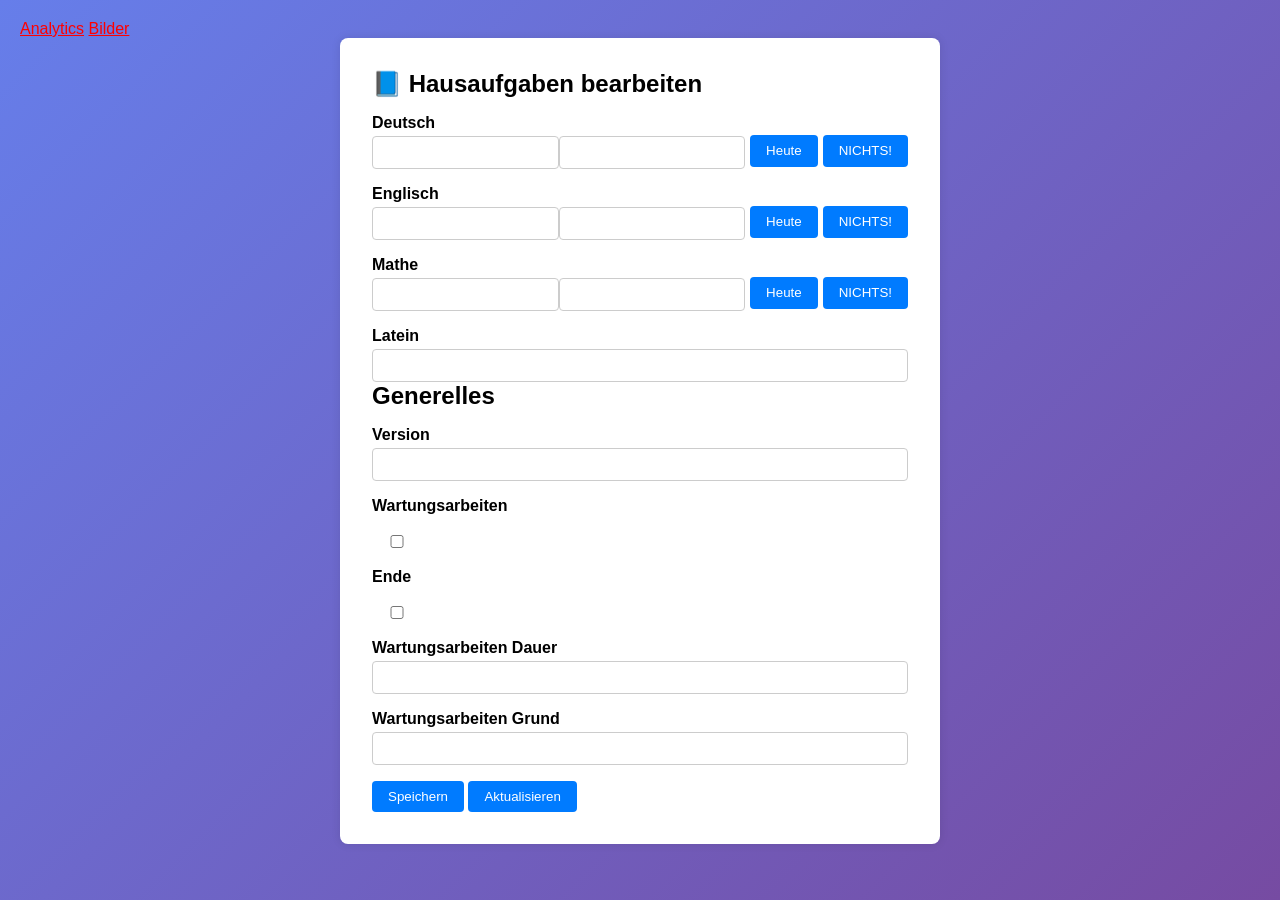
<file: Homework Editor/index.html>
<!DOCTYPE html>
<html lang="de">

<head>
    <meta charset="UTF-8" />
    <meta name="viewport" content="width=device-width, initial-scale=1.0" />
    <title>Hausaufgaben-Editor</title>
    <script type="module">
        import { createClient } from "https://esm.sh/@supabase/supabase-js@2";

        const supabaseUrl = "https://xmyszcahhvgcrwjyqdsq.supabase.co";
        let supabaseKey // NICHT EXISITIEREND
        const supabase = createClient(supabaseUrl, supabaseKey);

        window.loadData = async function () {
            // Hausaufgaben laden
            const { data: hausaufgaben, error: err1 } = await supabase
                .from("Hausaufgaben")
                .select("*")
                .eq("id", "general")
                .single();
            if (hausaufgaben) {
                document.getElementById("de").value = hausaufgaben.Deutsch || "";
                document.getElementById("deti").value = hausaufgaben.DeutschDatum || "";
                document.getElementById("en").value = hausaufgaben.Englisch || "";
                document.getElementById("enti").value = hausaufgaben.EnglischDatum || "";
                document.getElementById("ma").value = hausaufgaben.Mathe || "";
                document.getElementById("mati").value = hausaufgaben.MatheDatum || "";
                document.getElementById("la").value = hausaufgaben.Latein || "";
            }
            // General laden
            const { data: general, error: err2 } = await supabase
                .from("general")
                .select("*")
                .eq("id", "general")
                .single();
            if (general) {
                document.getElementById("ve").value = general.Version || "";
                document.getElementById("wa").checked = general.Wartungsarbeiten || false;
                document.getElementById("wati").value = general.WartungsarbeitenZeit || "";
                document.getElementById("wawh").value = general.Grund || "";
                document.getElementById("fi").checked = general.Ende
            }
        };

        window.saveData = async function () {
            // Hausaufgaben speichern
            const data = {
                id: "general",
                Deutsch: document.getElementById("de").value,
                DeutschDatum: document.getElementById("deti").value,
                Englisch: document.getElementById("en").value,
                EnglischDatum: document.getElementById("enti").value,
                Mathe: document.getElementById("ma").value,
                MatheDatum: document.getElementById("mati").value,
                Latein: document.getElementById("la").value
            };
            await supabase.from("Hausaufgaben").upsert([data], { onConflict: ["id"] });
            // General speichern
            const data2 = {
                id: "general",
                Version: document.getElementById("ve").value,
                Wartungsarbeiten: document.getElementById("wa").checked,
                WartungsarbeitenZeit: document.getElementById("wati").value,
                Grund: document.getElementById("wawh").value,
                Ende: document.getElementById("fi").checked
            };
            await supabase.from("general").upsert([data2], { onConflict: ["id"] });
            loadData();
        };

        window.addEventListener("DOMContentLoaded", loadData);
    </script>
    <style>
        * {
            margin: 0;
            padding: 0;
            box-sizing: border-box;
        }

        body {
            margin: 0;
            font-family: 'Segoe UI', Tahoma, Geneva, Verdana, sans-serif;
            background: linear-gradient(135deg, #667eea 0%, #764ba2 100%);
            min-height: 100vh;
            padding: 20px;
        }

        .container {
            max-width: 600px;
            margin: auto;
            background: white;
            padding: 2rem;
            border-radius: 8px;
            box-shadow: 0 0 10px rgba(0, 0, 0, 0.1);
        }

        label {
            font-weight: bold;
            margin-top: 1rem;
            display: block;
        }

        input {
            width: 100%;
            padding: 0.5rem;
            margin-top: 0.25rem;
            border: 1px solid #ccc;
            border-radius: 4px;
        }

        button {
            margin-top: 1rem;
            padding: 0.5rem 1rem;
            border: none;
            background-color: #007bff;
            color: white;
            border-radius: 4px;
            cursor: pointer;
        }

        pre {
            background: #eee;
            padding: 1rem;
            margin-top: 2rem;
            border-radius: 6px;
            white-space: pre-wrap;
        }

        .underdiv {
            display: flex;
            width: 100%;
            align-items: center;
        }

        .underdiv input[type="text"] {
            width: 45%;
        }

        .underdiv button {
            margin-top: 0;
            height: 32px;
        }
    </style>
</head>

<body>
    <a style="color: red;" href="analytics.html">Analytics</a>
    <a style="color: red;" href="index2.html">Bilder</a>
    <div class="container">
        <h2>📘 Hausaufgaben bearbeiten</h2>
        <label for="de">Deutsch</label>
        <div class="underdiv">
            <input id="de" type="text" />
            <input id="deti" type="text" />
            <button type="button" onclick="setzeHeutigesDatum('deti')" style="margin-left:5px;">Heute</button>
            <button type="button" onclick="nichts('de')" style="margin-left:5px;">NICHTS!</button>
        </div>

        <label for="en">Englisch</label>
        <div class="underdiv">
            <input id="en" type="text" />
            <input id="enti" type="text" />
            <button type="button" onclick="setzeHeutigesDatum('enti')" style="margin-left:5px;">Heute</button>
            <button type="button" onclick="nichts('en')" style="margin-left:5px;">NICHTS!</button>
        </div>

        <label for="ma">Mathe</label>
        <div class="underdiv">
            <input id="ma" type="text" />
            <input id="mati" type="text" />
            <button type="button" onclick="setzeHeutigesDatum('mati')" style="margin-left:5px;">Heute</button>
            <button type="button" onclick="nichts('ma')" style="margin-left:5px;">NICHTS!</button>
        </div>

        <label for="la">Latein</label>
        <input id="la" type="text" />

        <h2>Generelles</h2>
        <label for="ve">Version</label>
        <input id="ve" type="text" />

        <label for="wa">Wartungsarbeiten</label>
        <input id="wa" type="checkbox" style="width: 50px; margin-top: 20px;" />

        <label for="fi">Ende</label>
        <input id="fi" type="checkbox" style="width: 50px; margin-top: 20px;" />

        <label for="wati">Wartungsarbeiten Dauer</label>
        <input id="wati" type="text" />

        <label for="wawh">Wartungsarbeiten Grund</label>
        <input id="wawh" type="text" />

        <br>

        <button onclick="saveData()">Speichern</button>
        <button onclick="loadData()">Aktualisieren</button>
    </div>

    <script>
        function setzeHeutigesDatum (id) {
            const heute = new Date();
            const tag = heute.getDate();
            const monat = heute.getMonth() + 1;
            const jahr = String(heute.getFullYear()).slice(-2);
            const datum = `${tag}.${monat}.${jahr}`;
            document.getElementById(id).value = datum;
        };

        function nichts (id) {
            const id1 = document.getElementById(id);
            id1.value = "NICHTS!";
        }
    </script>
</body>

</html>
</file>
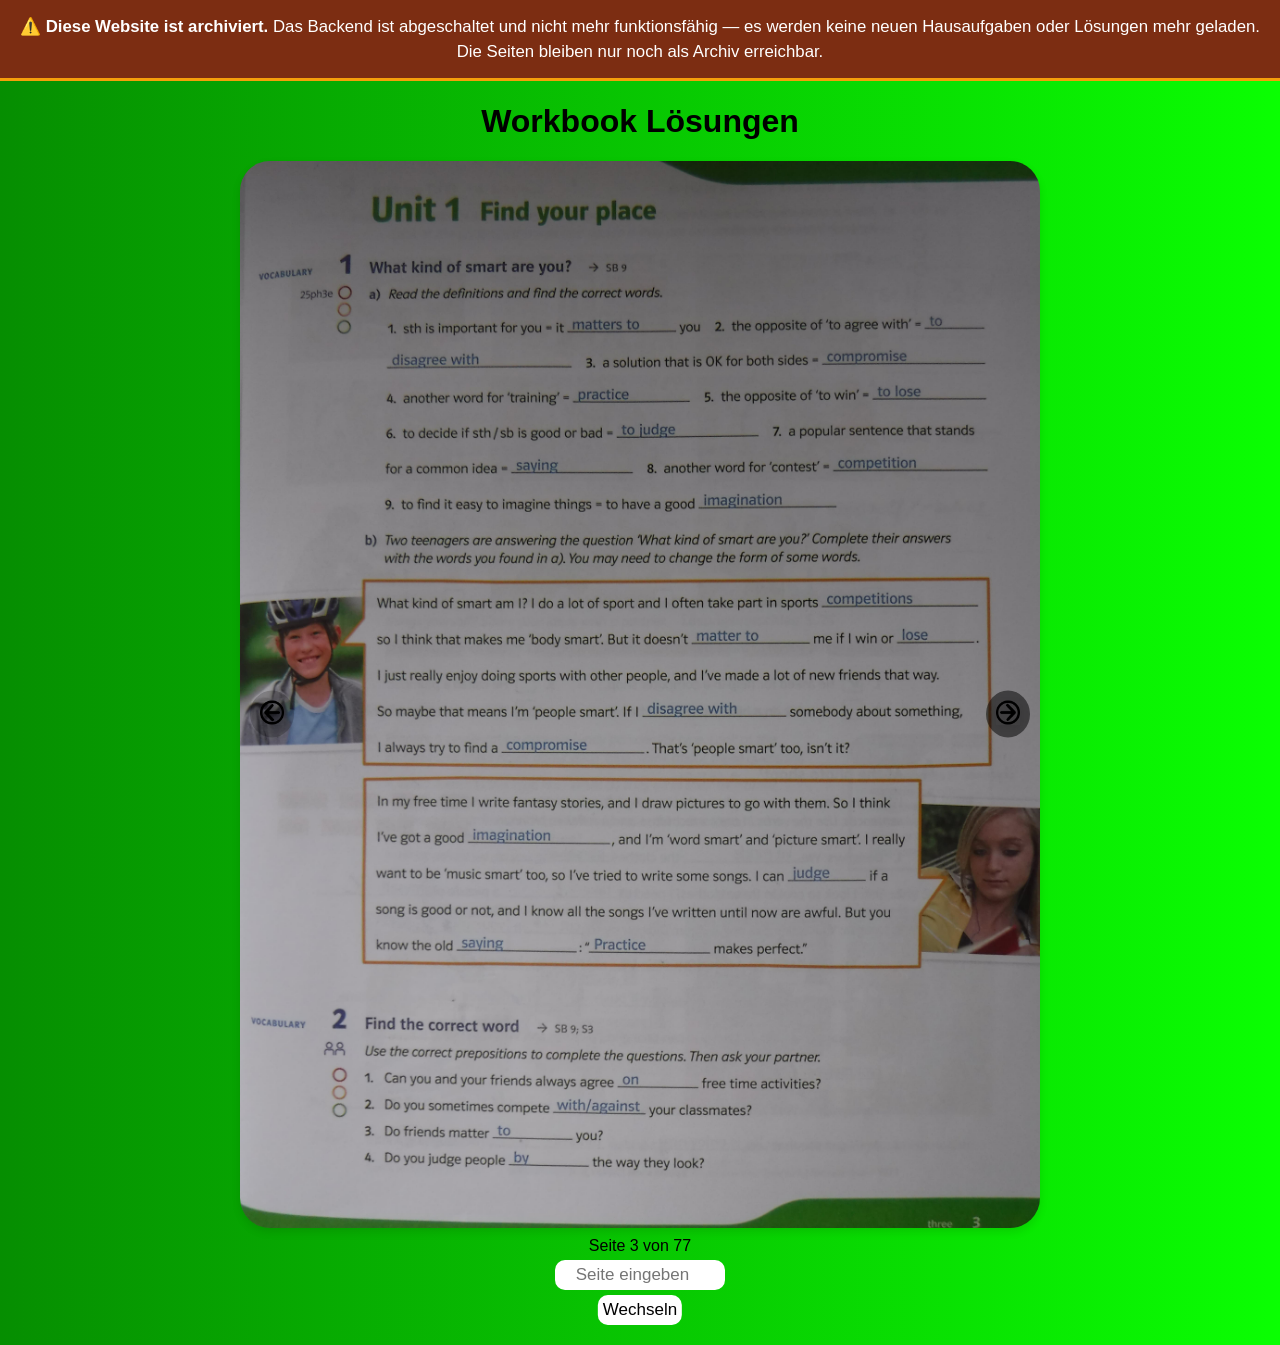
<file: web/English-Others/index.html>
<!DOCTYPE html>
<html lang="de">

<head>
    <meta charset="UTF-8">
    <meta name="viewport" content="width=device-width, initial-scale=1.0">
    <title>Workbook Lösungen</title>
    <link rel="icon" href="icon.png">
    <style>
        body {
            font-family: 'Franklin Gothic Medium', 'Arial Narrow', Arial, sans-serif;
            text-align: center;
            margin: 0;
            padding: 0;
            background: linear-gradient(to right, #068e01, #0aff02);
        }

        .container {
            margin: 20px auto;
            max-width: 800px;
            position: relative;
        }

        img {
            max-width: 100%;
            height: auto;
            aspect-ratio: 3 / 4;
            border: none;
            box-shadow: 0 4px 8px rgba(0, 0, 0, 0.1);
        }

        .buttons {
            position: absolute;
            top: 50%;
            width: 100%;
            display: flex;
            justify-content: space-between;
            transform: translateY(-50%);
        }

        .buttons button {
            padding: 10px;
            border: none;
            border-radius: 50%;
            cursor: pointer;
            background-color: rgba(0, 0, 0, 0.5);
            transition: background-color 0.3s ease;
            display: flex;
            align-items: center;
            justify-content: center;
            transition: transform 0.3s ease;
            transform-origin: center;
            margin-left: 10px;
            margin-right: 10px;
        }

        .buttons button:hover {
            transform: scale(1.4);
        }

        .buttons button:disabled {
            background-color: rgba(0, 0, 0, 0.2);
            cursor: not-allowed;
        }

        button img {
            width: 24px;
            border: none;
            height: 24px;
        }

        #pageNumber {
            margin-top: 20px;
        }

        .normal {
            font-size: 17px;
            font-family: 'Franklin Gothic Medium', 'Arial Narrow', Arial, sans-serif;
            text-align: center;
            border-radius: 10px;
            border: none;
            background-color: #ffffff;
            color: black;
            padding: 5px;
        }

        #workbookImage {
            border-radius: 30px;
        }

        #loadingOverlay {
            position: fixed;
            top: 0;
            left: 0;
            width: 100%;
            height: 100%;
            background-color: rgba(0, 0, 0, 0.5);
            display: flex;
            justify-content: center;
            align-items: center;
            z-index: 1000;
        }

        .spinner {
            border: 8px solid rgba(255, 255, 255, 0.3);
            border-top: 8px solid white;
            border-radius: 50%;
            width: 50px;
            height: 50px;
            animation: spin 1s linear infinite;
        }

        @keyframes spin {
            0% {
                transform: rotate(0deg);
            }

            100% {
                transform: rotate(360deg);
            }
        }
    </style>
</head>

<body>
    <div id="archiv-banner"
        style="background:#7c2d12; color:#fff; padding:14px 20px; text-align:center; font-family:'Franklin Gothic Medium','Arial Narrow',Arial,sans-serif; font-size:1.05em; line-height:1.5; border-bottom:3px solid #f59e0b;">
        <strong>⚠️ Diese Website ist archiviert.</strong> Das Backend ist abgeschaltet und nicht mehr
        funktionsfähig &mdash; es werden keine neuen Hausaufgaben oder Lösungen mehr geladen. Die Seiten bleiben
        nur noch als Archiv erreichbar.
    </div>
    <div id="loadingOverlay" style="display: none;">
        <div class="spinner"></div>
    </div>
    <div class="container" id="container">
        <h1 id="title">Workbook Lösungen</h1>
        <img id="workbookImage" src="pictures/1.jpg" alt="Workbook Seite 1">
        <div class="buttons">
            <button id="prevButton" onclick="changePage(-1)" disabled>
                <span><img src="arrow-left.png" alt="Zurück"></span>
            </button>
            <button id="nextButton" onclick="changePage(1)">
                <span><img src="arrow-right.png" alt="Weiter"></span>
            </button>
        </div>
        <p id="pageNumber" style="margin: 5px;">Seite 3 von 77</p>
        <div class="manual-navigation">
            <input class="normal" style="width: 20%;" type="number" id="pageInput" min="1" max="77"
                placeholder="Seite eingeben">
            <button class="normal"
                style="display: block; left: 50%; position: relative; transform: translate(-50%); width: auto; margin-top: 5px; margin-bottom: 5px; cursor: pointer;"
                onclick="goToPage()">Wechseln</button>
        </div>
    </div>

    <script>
        function tohomework() {
            window.location.href = "../../english/index.html#Archiv";
        }

        const totalPages = 77;
        let currentPage = 1;
        const preloadedImages = [];
        let imageElement, pageNumberElement, prevButton, nextButton;

        function preloadImages() {
            const preloadRange = 4;
            for (let i = -preloadRange; i <= preloadRange; i++) {
                const pageToPreload = currentPage + i;
                if (pageToPreload > 0 && pageToPreload <= totalPages) {
                    const img = new Image();
                    img.src = `pictures/${pageToPreload}.jpg`;
                    preloadedImages[pageToPreload] = img; // Speichere das Bild im Array
                }
            }
        }

        function goToPage() {
            const pageInput = document.getElementById('pageInput');
            const pageNumber = parseInt(pageInput.value, 10);

            if (!isNaN(pageNumber) && pageNumber >= 3 && pageNumber <= totalPages) {
                currentPage = pageNumber - 2;
                preloadImages(); // Lade die Bilder vorab
                updatePage(); // Aktualisiere die Seite sofort
            } else {
                alert(`Bitte eine gültige Seitennummer zwischen 1 und ${totalPages} eingeben.`);
            }
        }

        // Initialisiere DOM-Elemente nur einmal
        function initializeElements() {
            imageElement = document.getElementById('workbookImage');
            pageNumberElement = document.getElementById('pageNumber');
            prevButton = document.getElementById('prevButton');
            nextButton = document.getElementById('nextButton');
        }

        function updatePage() {
            const loadingOverlay = document.getElementById('loadingOverlay');
            loadingOverlay.style.display = 'flex'; // Zeige das Lade-Overlay an

            const preloadedImage = preloadedImages[currentPage];

            if (preloadedImage) {
                const tempImage = new Image();
                tempImage.src = preloadedImage.src;

                tempImage.onload = () => {
                    imageElement.src = tempImage.src;
                    imageElement.alt = `Workbook Seite ${currentPage}`;
                    pageNumberElement.textContent = `Seite ${currentPage + 2} von ${totalPages}`;

                    prevButton.disabled = currentPage === 1;
                    nextButton.disabled = currentPage === totalPages;

                    loadingOverlay.style.display = 'none'; // Verstecke das Lade-Overlay
                };
            } else {
                loadingOverlay.style.display = 'none'; // Verstecke das Lade-Overlay, falls kein Bild vorhanden ist
            }
            preloadImages()
        }

        function changePage(direction) {
            currentPage += direction;
            updatePage();
        }

        window.onload = () => {
            updatePage(); // Zeige die erste Seite
            preloadImages(); // Lade alle Bilder vorab
            initializeElements(); // Initialisiere DOM-Elemente
        };
    </script>
</body>

</html>
</file>
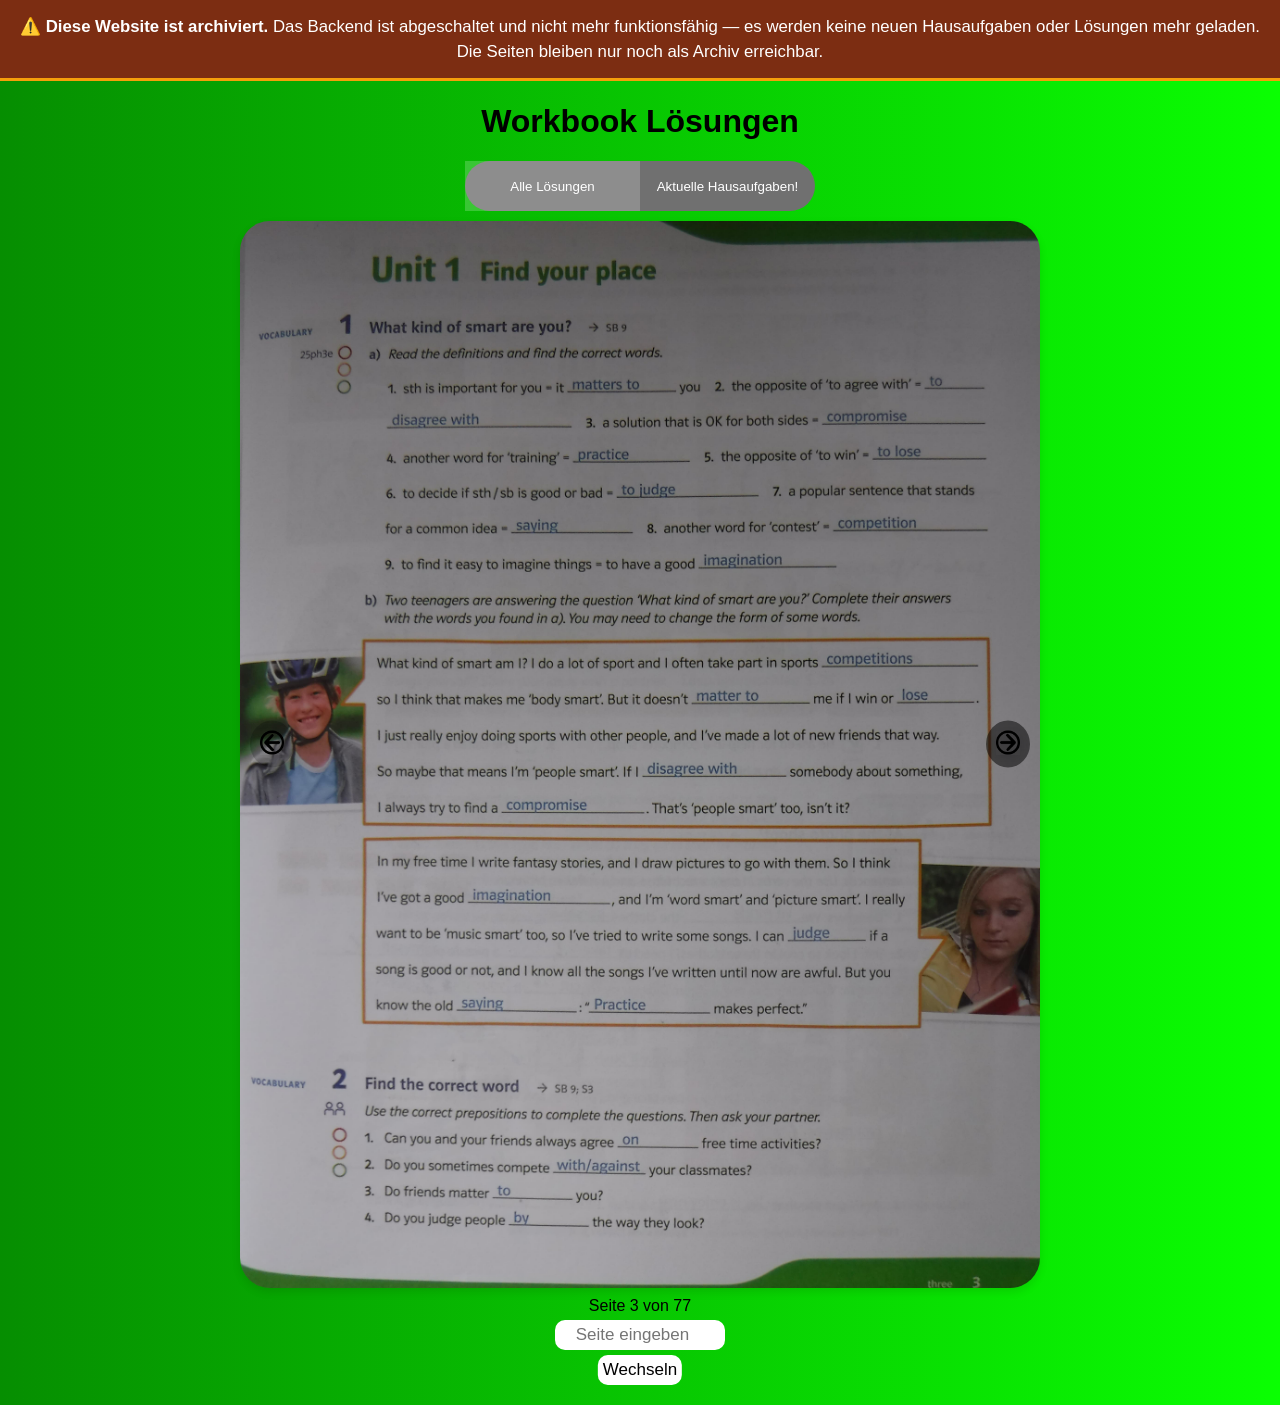
<file: web/English/index.html>
<!DOCTYPE html>
<html lang="de">

<head>
    <meta charset="UTF-8">
    <meta name="viewport" content="width=device-width, initial-scale=1.0">
    <title>Workbook Lösungen</title>
    <link rel="icon" href="icon.png">
    <style>
        body {
            font-family: 'Franklin Gothic Medium', 'Arial Narrow', Arial, sans-serif;
            text-align: center;
            margin: 0;
            padding: 0;
            background: linear-gradient(to right, #068e01, #0aff02);
        }

        .container {
            margin: 20px auto;
            max-width: 800px;
            position: relative;
        }

        img {
            max-width: 100%;
            height: auto;
            aspect-ratio: 3 / 4;
            border: none;
            box-shadow: 0 4px 8px rgba(0, 0, 0, 0.1);
        }

        .buttons {
            position: absolute;
            top: 50%;
            width: 100%;
            display: flex;
            justify-content: space-between;
            transform: translateY(-50%);
        }

        .buttons button {
            padding: 10px;
            border: none;
            border-radius: 50%;
            cursor: pointer;
            background-color: rgba(0, 0, 0, 0.5);
            transition: background-color 0.3s ease;
            display: flex;
            align-items: center;
            justify-content: center;
            transition: transform 0.3s ease;
            transform-origin: center;
            margin-left: 10px;
            margin-right: 10px;
        }

        .buttons button:hover {
            transform: scale(1.4);
        }

        .buttons button:disabled {
            background-color: rgba(0, 0, 0, 0.2);
            cursor: not-allowed;
        }

        button img {
            width: 24px;
            border: none;
            height: 24px;
        }

        #pageNumber {
            margin-top: 20px;
        }

        .normal {
            font-size: 17px;
            font-family: 'Franklin Gothic Medium', 'Arial Narrow', Arial, sans-serif;
            text-align: center;
            border-radius: 10px;
            border: none;
            background-color: #ffffff;
            color: black;
            padding: 5px;
        }

        .switcher {
            position: relative;
            display: flex;
            align-items: center;
            justify-content: space-between;
            margin: 10px 0;
            width: 350px;
            left: 50%;
            transform: translate(-50%);
            background-color: rgb(112, 112, 112);
            border-radius: 50px;
            height: 50px;
        }

        .switcher button {
            position: relative;
            flex: 1;
            color: white;
            text-align: center;
            margin: 0;
            background: none;
            border: none;
            cursor: pointer;
            height: 100%;
            transition: all 0.3s ease;
        }

        .switcher button:hover {
            background-color: rgba(255, 255, 255, 0.2);
        }

        #workbookImage {
            border-radius: 30px;
        }

        #loadingOverlay {
            position: fixed;
            top: 0;
            left: 0;
            width: 100%;
            height: 100%;
            background-color: rgba(0, 0, 0, 0.5);
            display: flex;
            justify-content: center;
            align-items: center;
            z-index: 1000;
        }

        .spinner {
            border: 8px solid rgba(255, 255, 255, 0.3);
            border-top: 8px solid white;
            border-radius: 50%;
            width: 50px;
            height: 50px;
            animation: spin 1s linear infinite;
        }

        @keyframes spin {
            0% {
                transform: rotate(0deg);
            }

            100% {
                transform: rotate(360deg);
            }
        }
    </style>
</head>

<body>
    <div id="archiv-banner"
        style="background:#7c2d12; color:#fff; padding:14px 20px; text-align:center; font-family:'Franklin Gothic Medium','Arial Narrow',Arial,sans-serif; font-size:1.05em; line-height:1.5; border-bottom:3px solid #f59e0b;">
        <strong>⚠️ Diese Website ist archiviert.</strong> Das Backend ist abgeschaltet und nicht mehr
        funktionsfähig &mdash; es werden keine neuen Hausaufgaben oder Lösungen mehr geladen. Die Seiten bleiben
        nur noch als Archiv erreichbar.
    </div>
    <div id="loadingOverlay" style="display: none;">
        <div class="spinner"></div>
    </div>
    <div class="container" id="container">
        <h1>Workbook Lösungen</h1>
        <div class="switcher">
            <button style="height: 100%; background-color: rgba(255, 255, 255, 0.2);">Alle Lösungen</button>
            <button onclick="tohomework()">Aktuelle Hausaufgaben!</button>
        </div>
        <img id="workbookImage" src="pictures/1.jpg" alt="Workbook Seite 1">
        <div class="buttons">
            <button id="prevButton" onclick="changePage(-1)" disabled>
                <span><img src="arrow-left.png" alt="Zurück"></span>
            </button>
            <button id="nextButton" onclick="changePage(1)">
                <span><img src="arrow-right.png" alt="Weiter"></span>
            </button>
        </div>
        <p id="pageNumber" style="margin: 5px;">Seite 3 von 77</p>
        <div class="manual-navigation">
            <input class="normal" style="width: 20%;" type="number" id="pageInput" min="1" max="77"
                placeholder="Seite eingeben">
            <button class="normal"
                style="display: block; left: 50%; position: relative; transform: translate(-50%); width: auto; margin-top: 5px; margin-bottom: 5px; cursor: pointer;"
                onclick="goToPage()">Wechseln</button>
        </div>
    </div>

    <script>
        function tohomework() {
            window.location.href = "../../english/index.html#Archiv";
        }

        const totalPages = 77;
        let currentPage = 1;
        const preloadedImages = [];
        let imageElement, pageNumberElement, prevButton, nextButton;

        function preloadImages() {
            const preloadRange = 4;
            for (let i = -preloadRange; i <= preloadRange; i++) {
                const pageToPreload = currentPage + i;
                if (pageToPreload > 0 && pageToPreload <= totalPages) {
                    const img = new Image();
                    img.src = `pictures/${pageToPreload}.jpg`;
                    preloadedImages[pageToPreload] = img; // Speichere das Bild im Array
                }
            }
        }

        function goToPage() {
            const pageInput = document.getElementById('pageInput');
            const pageNumber = parseInt(pageInput.value, 10);

            if (!isNaN(pageNumber) && pageNumber >= 3 && pageNumber <= totalPages) {
                currentPage = pageNumber - 2;
                preloadImages(); // Lade die Bilder vorab
                updatePage(); // Aktualisiere die Seite sofort
            } else {
                alert(`Bitte eine gültige Seitennummer zwischen 1 und ${totalPages} eingeben.`);
            }
        }

        // Initialisiere DOM-Elemente nur einmal
        function initializeElements() {
            imageElement = document.getElementById('workbookImage');
            pageNumberElement = document.getElementById('pageNumber');
            prevButton = document.getElementById('prevButton');
            nextButton = document.getElementById('nextButton');
        }

        function updatePage() {
            const loadingOverlay = document.getElementById('loadingOverlay');
            loadingOverlay.style.display = 'flex'; // Zeige das Lade-Overlay an

            const preloadedImage = preloadedImages[currentPage];

            if (preloadedImage) {
                const tempImage = new Image();
                tempImage.src = preloadedImage.src;

                tempImage.onload = () => {
                    imageElement.src = tempImage.src;
                    imageElement.alt = `Workbook Seite ${currentPage}`;
                    pageNumberElement.textContent = `Seite ${currentPage + 2} von ${totalPages}`;

                    prevButton.disabled = currentPage === 1;
                    nextButton.disabled = currentPage === totalPages;

                    loadingOverlay.style.display = 'none'; // Verstecke das Lade-Overlay
                };
            } else {
                loadingOverlay.style.display = 'none'; // Verstecke das Lade-Overlay, falls kein Bild vorhanden ist
            }
            preloadImages()
        }

        function changePage(direction) {
            currentPage += direction;
            updatePage();
        }

        window.onload = () => {
            updatePage(); // Zeige die erste Seite
            preloadImages(); // Lade alle Bilder vorab
            initializeElements(); // Initialisiere DOM-Elemente
        };
    </script>
</body>

</html>
</file>
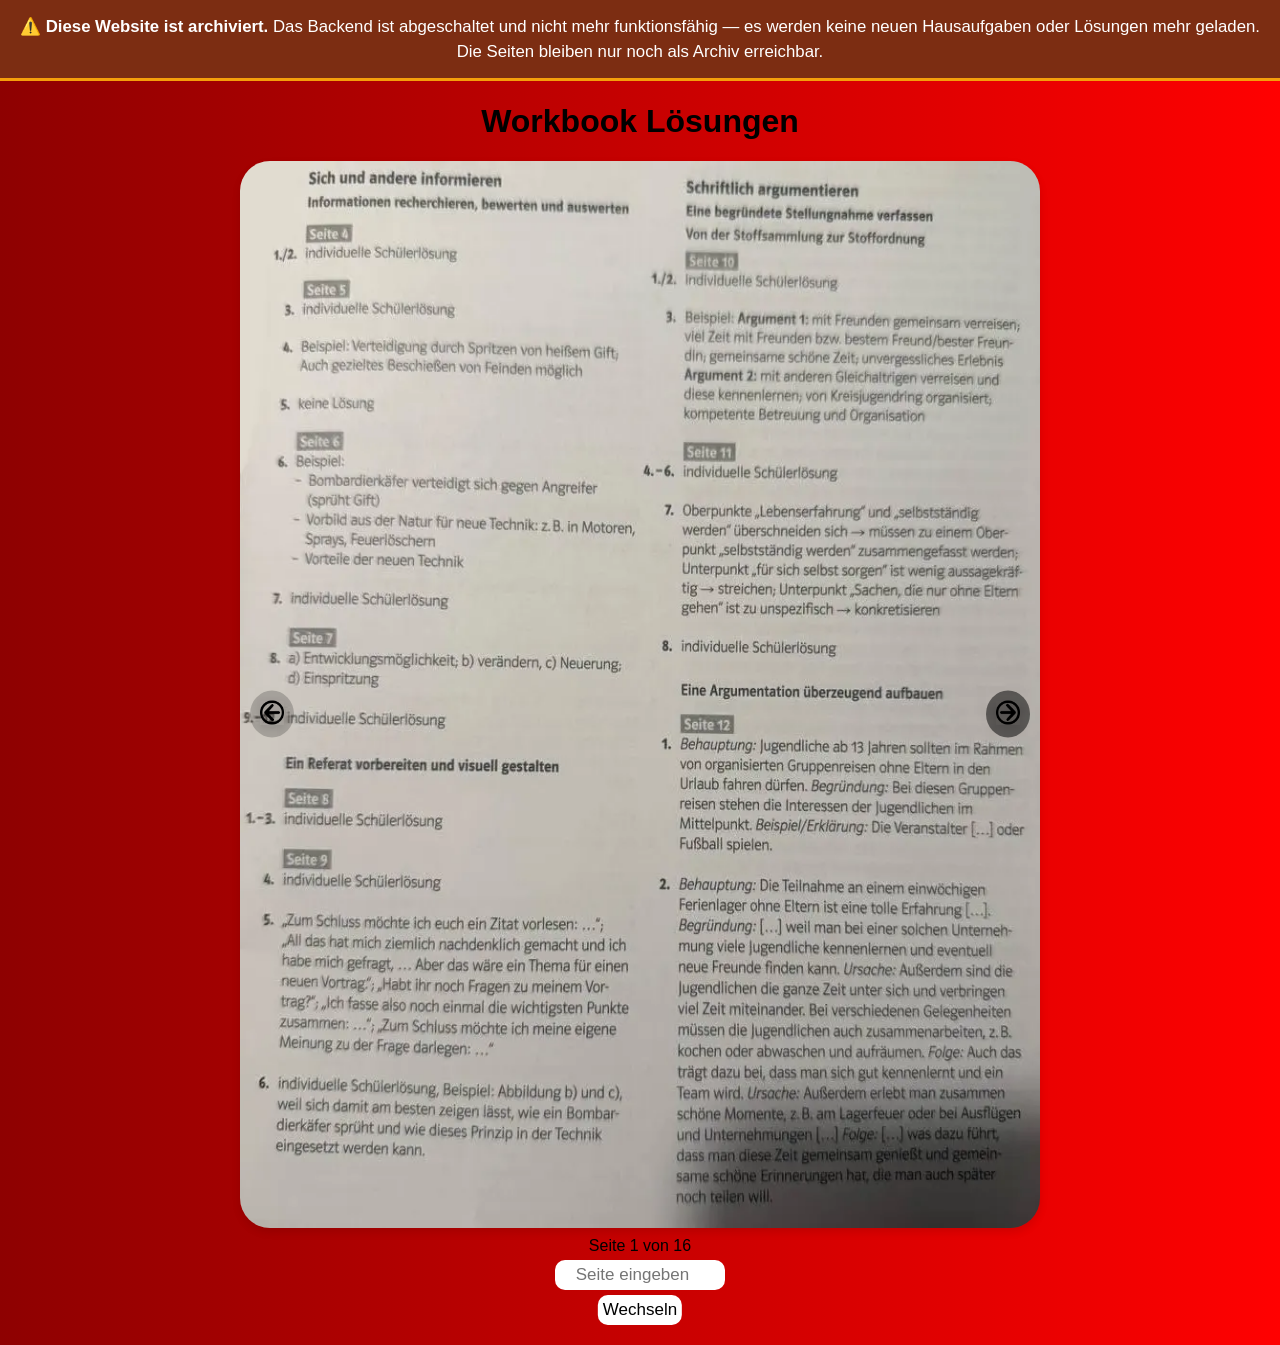
<file: web/German-Others/index.html>
<!DOCTYPE html>
<html lang="de">

<head>
    <meta charset="UTF-8">
    <meta name="viewport" content="width=device-width, initial-scale=1.0">
    <title>Arbeitsheft Lösungen</title>
    <link rel="icon" href="icon.png">
    <style>
        body {
            font-family: 'Franklin Gothic Medium', 'Arial Narrow', Arial, sans-serif;
            text-align: center;
            margin: 0;
            padding: 0;
            background: linear-gradient(to right, #8e0101, #ff0101);
        }

        .container {
            margin: 20px auto;
            max-width: 800px;
            position: relative;
        }

        img {
            max-width: 100%;
            height: auto;
            aspect-ratio: 3 / 4;
            border: none;
            box-shadow: 0 4px 8px rgba(0, 0, 0, 0.1);
        }

        .buttons {
            position: absolute;
            top: 50%;
            width: 100%;
            display: flex;
            justify-content: space-between;
            transform: translateY(-50%);
        }

        .buttons button {
            padding: 10px;
            border: none;
            border-radius: 50%;
            cursor: pointer;
            background-color: rgba(0, 0, 0, 0.5);
            transition: background-color 0.3s ease;
            display: flex;
            align-items: center;
            justify-content: center;
            transition: transform 0.3s ease;
            transform-origin: center;
            margin-left: 10px;
            margin-right: 10px;
        }

        .buttons button:hover {
            transform: scale(1.4);
        }

        .buttons button:disabled {
            background-color: rgba(0, 0, 0, 0.2);
            cursor: not-allowed;
        }

        button img {
            width: 24px;
            border: none;
            height: 24px;
        }

        #pageNumber {
            margin-top: 20px;
        }

        .normal {
            font-size: 17px;
            font-family: 'Franklin Gothic Medium', 'Arial Narrow', Arial, sans-serif;
            text-align: center;
            border-radius: 10px;
            border: none;
            background-color: #ffffff;
            color: black;
            padding: 5px;
        }

        .switcher {
            position: relative;
            display: flex;
            align-items: center;
            justify-content: space-between;
            margin: 10px 0;
            width: 350px;
            left: 50%;
            transform: translate(-50%);
            background-color: rgb(112, 112, 112);
            border-radius: 50px;
            height: 50px;
        }

        .switcher button {
            position: relative;
            flex: 1;
            color: white;
            text-align: center;
            margin: 0;
            background: none;
            border: none;
            cursor: pointer;
            height: 100%;
            transition: all 0.3s ease;
        }

        .switcher button:hover {
            background-color: rgba(255, 255, 255, 0.2);
        }

        #workbookImage {
            border-radius: 30px;
        }

        #loadingOverlay {
            position: fixed;
            top: 0;
            left: 0;
            width: 100%;
            height: 100%;
            background-color: rgba(0, 0, 0, 0.5);
            display: flex;
            justify-content: center;
            align-items: center;
            z-index: 1000;
        }

        .spinner {
            border: 8px solid rgba(255, 255, 255, 0.3);
            border-top: 8px solid white;
            border-radius: 50%;
            width: 50px;
            height: 50px;
            animation: spin 1s linear infinite;
        }

        @keyframes spin {
            0% {
                transform: rotate(0deg);
            }

            100% {
                transform: rotate(360deg);
            }
        }

        img {
            pointer-events: none;
        }
    </style>
    <script>
        document.addEventListener('contextmenu', function (e) {
            if (e.target.tagName === 'IMG') {
                e.preventDefault();
            }
        });

        document.addEventListener('keydown', function (e) {

            // Blockiere die "Print Screen"-Taste
            if (e.key === 'PrintScreen') {
                alert('Screenshots sind nicht erlaubt!');
                e.preventDefault();
            }

            // Blockiere andere Tastenkombinationen (z. B. Strg + S)
            if (e.ctrlKey && e.key === 's') {
                alert('Das Speichern ist deaktiviert!');
                e.preventDefault();
            }
        });

        document.addEventListener('visibilitychange', function () {
            if (document.visibilityState === 'hidden') {
                document.body.style.display = 'none'; // Verstecke den Inhalt
                alert('Screenshots sind nicht erlaubt!');
            }

            else {
                document.body.style.display = 'block'; // Zeige den Inhalt wieder
            }
        });
    </script>
</head>

<body>
    <div id="archiv-banner"
        style="background:#7c2d12; color:#fff; padding:14px 20px; text-align:center; font-family:'Franklin Gothic Medium','Arial Narrow',Arial,sans-serif; font-size:1.05em; line-height:1.5; border-bottom:3px solid #f59e0b;">
        <strong>⚠️ Diese Website ist archiviert.</strong> Das Backend ist abgeschaltet und nicht mehr
        funktionsfähig &mdash; es werden keine neuen Hausaufgaben oder Lösungen mehr geladen. Die Seiten bleiben
        nur noch als Archiv erreichbar.
    </div>
    <div id="loadingOverlay" style="display: none;">
        <div class="spinner"></div>
    </div>
    <div class="container" id="container">
        <h1>Workbook Lösungen</h1><img id="workbookImage" src="pictures/1.webp" alt="Workbook Seite 1">
        <div class="buttons"><button id="prevButton" onclick="changePage(-1)" disabled><span><img src="arrow-left.png"
                        alt="Zurück"></span></button><button id="nextButton" onclick="changePage(1)"><span><img
                        src="arrow-right.png" alt="Weiter"></span></button></div>
        <p id="pageNumber" style="margin: 5px;">Seite 1 von 16</p>
        <div class="manual-navigation"><input class="normal" style="width: 20%;" type="number" id="pageInput" min="1"
                max="77" placeholder="Seite eingeben"><button class="normal"
                style="display: block; left: 50%; position: relative; transform: translate(-50%); width: auto; margin-top: 5px; margin-bottom: 5px; cursor: pointer;"
                onclick="goToPage()">Wechseln</button></div>
    </div>
    <script>function tohomework() {
            window.location.href = "../../german/index.html#Archiv";
        }

        const totalPages = 16;
        let currentPage = 1;
        const preloadedImages = [];
        let imageElement,
            pageNumberElement,
            prevButton,
            nextButton;

        function preloadImages() {
            const preloadRange = 4;

            for (let i = -preloadRange; i <= preloadRange; i++) {
                const pageToPreload = currentPage + i;

                if (pageToPreload > 0 && pageToPreload <= totalPages) {
                    const img = new Image();

                    img.src = `pictures/${pageToPreload}.webp`;
                    preloadedImages[pageToPreload] = img; // Speichere das Bild im Array
                }
            }
        }

        function goToPage() {
            const pageInput = document.getElementById('pageInput');
            const pageNumber = parseInt(pageInput.value, 10);

            if (!isNaN(pageNumber) && pageNumber >= 3 && pageNumber <= totalPages) {
                currentPage = pageNumber;
                preloadImages(); // Lade die Bilder vorab
                updatePage(); // Aktualisiere die Seite sofort
            }

            else {
                alert(`Bitte eine gültige Seitennummer zwischen 1 und $ {
                        totalPages
                    }

                    eingeben.`);
            }
        }

        // Initialisiere DOM-Elemente nur einmal
        function initializeElements() {
            imageElement = document.getElementById('workbookImage');
            pageNumberElement = document.getElementById('pageNumber');
            prevButton = document.getElementById('prevButton');
            nextButton = document.getElementById('nextButton');
        }

        function updatePage() {
            const loadingOverlay = document.getElementById('loadingOverlay');
            loadingOverlay.style.display = 'flex'; // Zeige das Lade-Overlay an

            const preloadedImage = preloadedImages[currentPage];

            if (preloadedImage) {
                const tempImage = new Image();
                tempImage.src = preloadedImage.src;

                tempImage.onload = () => {
                    imageElement.src = tempImage.src;

                    imageElement.alt = `Workbook Seite $ {
                        currentPage
                    }

                    `;

                    pageNumberElement.textContent = `Seite $ {
                        currentPage
                    }

                    von $ {
                        totalPages
                    }

                    `;

                    prevButton.disabled = currentPage === 1;
                    nextButton.disabled = currentPage === totalPages;

                    loadingOverlay.style.display = 'none'; // Verstecke das Lade-Overlay
                }

                    ;
            }

            else {
                loadingOverlay.style.display = 'none'; // Verstecke das Lade-Overlay, falls kein Bild vorhanden ist
            }

            preloadImages()
        }

        function changePage(direction) {
            currentPage += direction;
            updatePage();
        }

        window.onload = () => {
            updatePage(); // Zeige die erste Seite
            preloadImages(); // Lade alle Bilder vorab
            initializeElements(); // Initialisiere DOM-Elemente
        }

            ;
    </script>
</body>

</html>
</file>
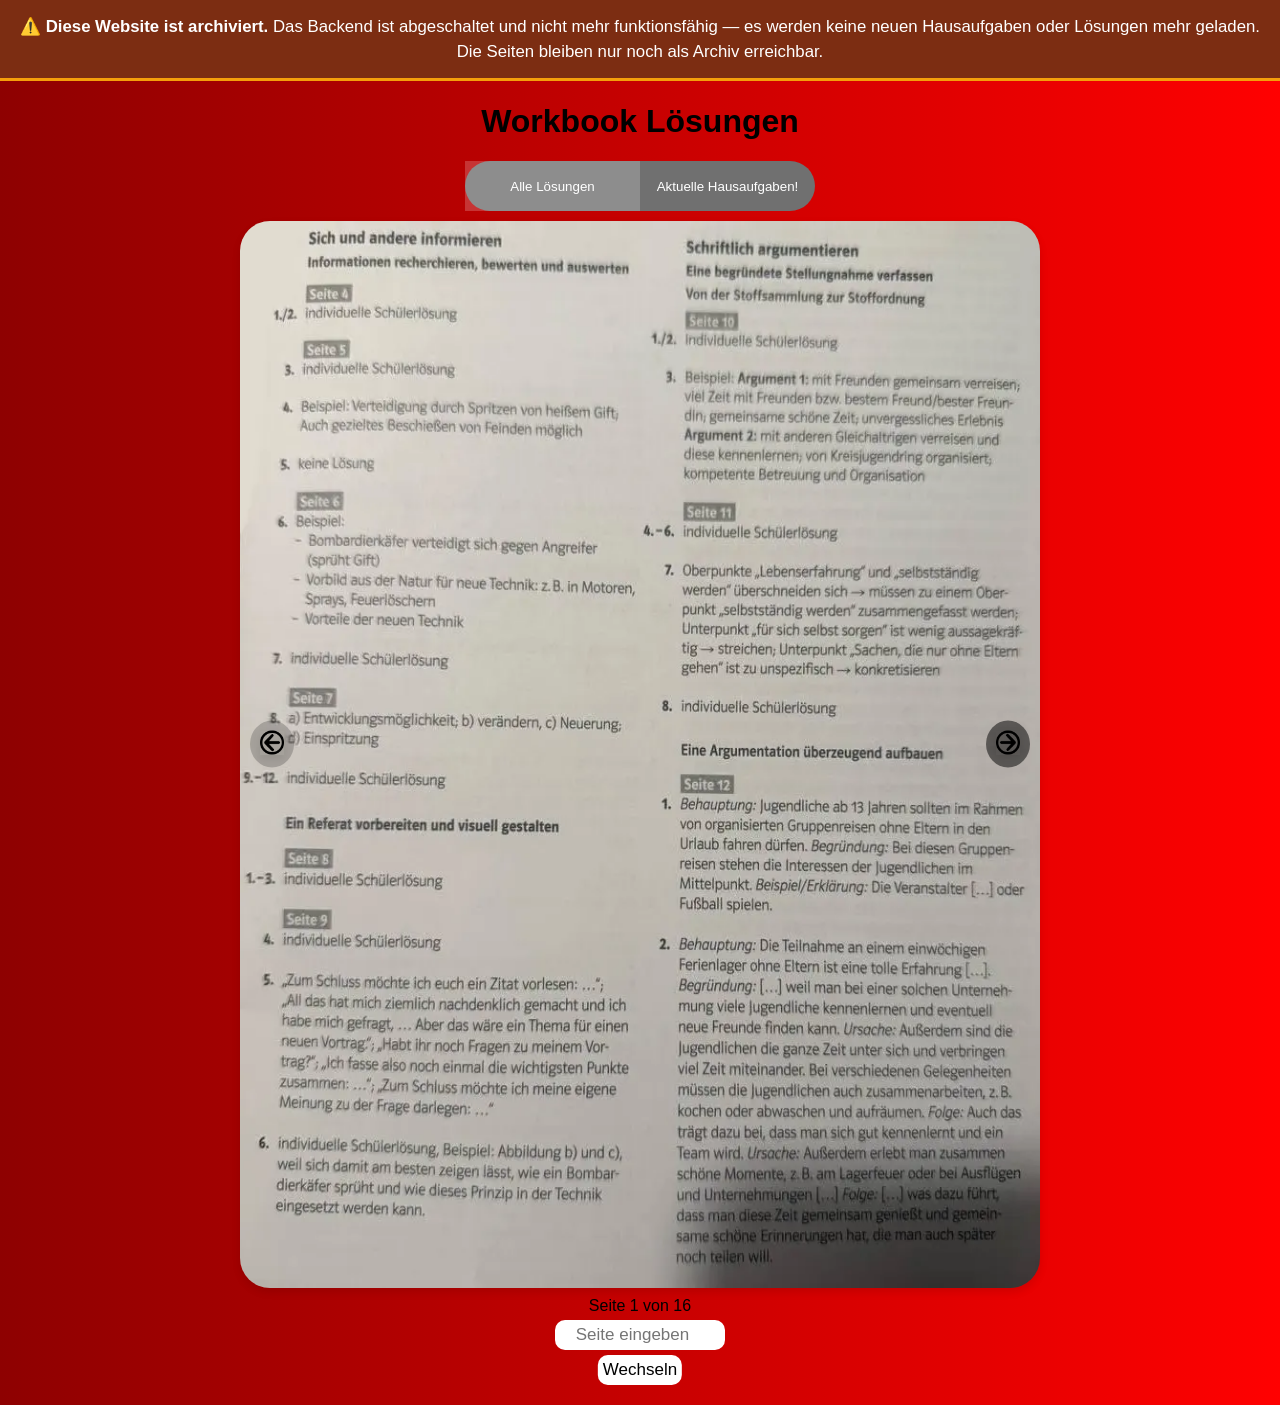
<file: web/German/index.html>
<!DOCTYPE html>
<html lang="de">

<head>
    <meta charset="UTF-8">
    <meta name="viewport" content="width=device-width, initial-scale=1.0">
    <title>Arbeitsheft Lösungen</title>
    <link rel="icon" href="icon.png">
    <style>
        body {
            font-family: 'Franklin Gothic Medium', 'Arial Narrow', Arial, sans-serif;
            text-align: center;
            margin: 0;
            padding: 0;
            background: linear-gradient(to right, #8e0101, #ff0101);
        }

        .container {
            margin: 20px auto;
            max-width: 800px;
            position: relative;
        }

        img {
            max-width: 100%;
            height: auto;
            aspect-ratio: 3 / 4;
            border: none;
            box-shadow: 0 4px 8px rgba(0, 0, 0, 0.1);
        }

        .buttons {
            position: absolute;
            top: 50%;
            width: 100%;
            display: flex;
            justify-content: space-between;
            transform: translateY(-50%);
        }

        .buttons button {
            padding: 10px;
            border: none;
            border-radius: 50%;
            cursor: pointer;
            background-color: rgba(0, 0, 0, 0.5);
            transition: background-color 0.3s ease;
            display: flex;
            align-items: center;
            justify-content: center;
            transition: transform 0.3s ease;
            transform-origin: center;
            margin-left: 10px;
            margin-right: 10px;
        }

        .buttons button:hover {
            transform: scale(1.4);
        }

        .buttons button:disabled {
            background-color: rgba(0, 0, 0, 0.2);
            cursor: not-allowed;
        }

        button img {
            width: 24px;
            border: none;
            height: 24px;
        }

        #pageNumber {
            margin-top: 20px;
        }

        .normal {
            font-size: 17px;
            font-family: 'Franklin Gothic Medium', 'Arial Narrow', Arial, sans-serif;
            text-align: center;
            border-radius: 10px;
            border: none;
            background-color: #ffffff;
            color: black;
            padding: 5px;
        }

        .switcher {
            position: relative;
            display: flex;
            align-items: center;
            justify-content: space-between;
            margin: 10px 0;
            width: 350px;
            left: 50%;
            transform: translate(-50%);
            background-color: rgb(112, 112, 112);
            border-radius: 50px;
            height: 50px;
        }

        .switcher button {
            position: relative;
            flex: 1;
            color: white;
            text-align: center;
            margin: 0;
            background: none;
            border: none;
            cursor: pointer;
            height: 100%;
            transition: all 0.3s ease;
        }

        .switcher button:hover {
            background-color: rgba(255, 255, 255, 0.2);
        }

        #workbookImage {
            border-radius: 30px;
        }

        #loadingOverlay {
            position: fixed;
            top: 0;
            left: 0;
            width: 100%;
            height: 100%;
            background-color: rgba(0, 0, 0, 0.5);
            display: flex;
            justify-content: center;
            align-items: center;
            z-index: 1000;
        }

        .spinner {
            border: 8px solid rgba(255, 255, 255, 0.3);
            border-top: 8px solid white;
            border-radius: 50%;
            width: 50px;
            height: 50px;
            animation: spin 1s linear infinite;
        }

        @keyframes spin {
            0% {
                transform: rotate(0deg);
            }

            100% {
                transform: rotate(360deg);
            }
        }
    </style>
</head>

<body>
    <div id="archiv-banner"
        style="background:#7c2d12; color:#fff; padding:14px 20px; text-align:center; font-family:'Franklin Gothic Medium','Arial Narrow',Arial,sans-serif; font-size:1.05em; line-height:1.5; border-bottom:3px solid #f59e0b;">
        <strong>⚠️ Diese Website ist archiviert.</strong> Das Backend ist abgeschaltet und nicht mehr
        funktionsfähig &mdash; es werden keine neuen Hausaufgaben oder Lösungen mehr geladen. Die Seiten bleiben
        nur noch als Archiv erreichbar.
    </div>
    <div id="loadingOverlay" style="display: none;">
        <div class="spinner"></div>
    </div>
    <div class="container" id="container">
        <h1>Workbook Lösungen</h1>
        <div class="switcher">
            <button style="height: 100%; background-color: rgba(255, 255, 255, 0.2);">Alle Lösungen</button>
            <button onclick="tohomework()">Aktuelle Hausaufgaben!</button>
        </div>
        <img id="workbookImage" src="pictures/1.webp" alt="Workbook Seite 1">
        <div class="buttons">
            <button id="prevButton" onclick="changePage(-1)" disabled>
                <span><img src="arrow-left.png" alt="Zurück"></span>
            </button>
            <button id="nextButton" onclick="changePage(1)">
                <span><img src="arrow-right.png" alt="Weiter"></span>
            </button>
        </div>
        <p id="pageNumber" style="margin: 5px;">Seite 1 von 16</p>
        <div class="manual-navigation">
            <input class="normal" style="width: 20%;" type="number" id="pageInput" min="1" max="77"
                placeholder="Seite eingeben">
            <button class="normal"
                style="display: block; left: 50%; position: relative; transform: translate(-50%); width: auto; margin-top: 5px; margin-bottom: 5px; cursor: pointer;"
                onclick="goToPage()">Wechseln</button>
        </div>
    </div>

    <script>
        function tohomework() {
            window.location.href = "../../german/index.html#Archiv";
        }

        const totalPages = 16;
        let currentPage = 1;
        const preloadedImages = [];
        let imageElement, pageNumberElement, prevButton, nextButton;

        function preloadImages() {
            const preloadRange = 4;
            for (let i = -preloadRange; i <= preloadRange; i++) {
                const pageToPreload = currentPage + i;
                if (pageToPreload > 0 && pageToPreload <= totalPages) {
                    const img = new Image();
                    img.src = `pictures/${pageToPreload}.webp`;
                    preloadedImages[pageToPreload] = img; // Speichere das Bild im Array
                }
            }
        }

        function goToPage() {
            const pageInput = document.getElementById('pageInput');
            const pageNumber = parseInt(pageInput.value, 10);

            if (!isNaN(pageNumber) && pageNumber >= 3 && pageNumber <= totalPages) {
                currentPage = pageNumber;
                preloadImages(); // Lade die Bilder vorab
                updatePage(); // Aktualisiere die Seite sofort
            } else {
                alert(`Bitte eine gültige Seitennummer zwischen 1 und ${totalPages} eingeben.`);
            }
        }

        // Initialisiere DOM-Elemente nur einmal
        function initializeElements() {
            imageElement = document.getElementById('workbookImage');
            pageNumberElement = document.getElementById('pageNumber');
            prevButton = document.getElementById('prevButton');
            nextButton = document.getElementById('nextButton');
        }

        function updatePage() {
            const loadingOverlay = document.getElementById('loadingOverlay');
            loadingOverlay.style.display = 'flex'; // Zeige das Lade-Overlay an

            const preloadedImage = preloadedImages[currentPage];

            if (preloadedImage) {
                const tempImage = new Image();
                tempImage.src = preloadedImage.src;

                tempImage.onload = () => {
                    imageElement.src = tempImage.src;
                    imageElement.alt = `Workbook Seite ${currentPage}`;
                    pageNumberElement.textContent = `Seite ${currentPage} von ${totalPages}`;

                    prevButton.disabled = currentPage === 1;
                    nextButton.disabled = currentPage === totalPages;

                    loadingOverlay.style.display = 'none'; // Verstecke das Lade-Overlay
                };
            } else {
                loadingOverlay.style.display = 'none'; // Verstecke das Lade-Overlay, falls kein Bild vorhanden ist
            }
            preloadImages()
        }

        function changePage(direction) {
            currentPage += direction;
            updatePage();
        }

        window.onload = () => {
            updatePage(); // Zeige die erste Seite
            preloadImages(); // Lade alle Bilder vorab
            initializeElements(); // Initialisiere DOM-Elemente
        };
    </script>
</body>

</html>
</file>
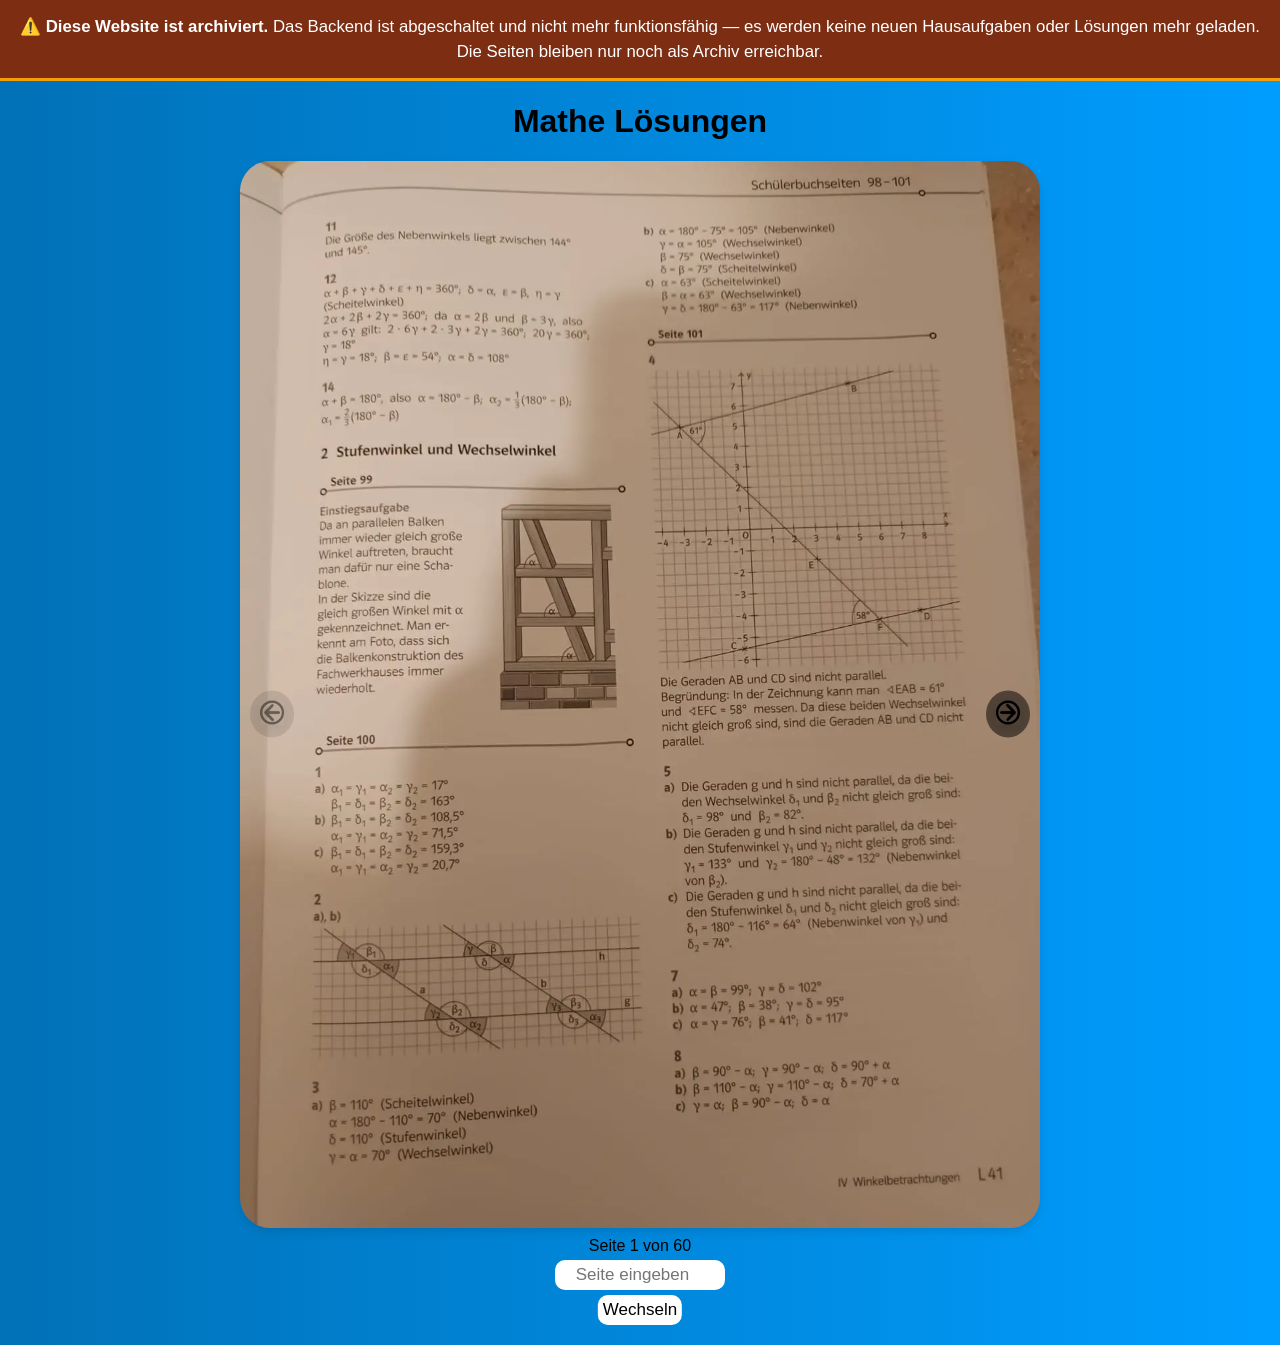
<file: web/Maths-Others/index.html>
<!DOCTYPE html>
<html lang="de">

<head>
    <meta charset="UTF-8">
    <meta name="viewport" content="width=device-width, initial-scale=1.0">
    <title>Mathe Lösungen</title>
    <link rel="icon" href="icon.png">
    <style>
        body {
            font-family: 'Franklin Gothic Medium', 'Arial Narrow', Arial, sans-serif;
            text-align: center;
            margin: 0;
            padding: 0;
            background: linear-gradient(to right, #0171b7, #009dff);
        }

        .container {
            margin: 20px auto;
            max-width: 800px;
            position: relative;
        }

        img {
            max-width: 100%;
            height: auto;
            aspect-ratio: 3 / 4;
            border: none;
            box-shadow: 0 4px 8px rgba(0, 0, 0, 0.1);
        }

        .buttons {
            position: absolute;
            top: 50%;
            width: 100%;
            display: flex;
            justify-content: space-between;
            transform: translateY(-50%);
        }

        .buttons button {
            padding: 10px;
            border: none;
            border-radius: 50%;
            cursor: pointer;
            background-color: rgba(0, 0, 0, 0.5);
            transition: background-color 0.3s ease;
            display: flex;
            align-items: center;
            justify-content: center;
            transition: transform 0.3s ease;
            transform-origin: center;
            margin-left: 10px;
            margin-right: 10px;
        }

        .buttons button:hover {
            transform: scale(1.4);
        }

        .buttons button:disabled {
            background-color: rgba(0, 0, 0, 0.2);
            cursor: not-allowed;
        }

        button img {
            width: 24px;
            border: none;
            height: 24px;
        }

        #pageNumber {
            margin-top: 20px;
        }

        .normal {
            font-size: 17px;
            font-family: 'Franklin Gothic Medium', 'Arial Narrow', Arial, sans-serif;
            text-align: center;
            border-radius: 10px;
            border: none;
            background-color: #ffffff;
            color: black;
            padding: 5px;
        }

        .switcher {
            position: relative;
            display: flex;
            align-items: center;
            justify-content: space-between;
            margin: 10px 0;
            width: 350px;
            left: 50%;
            transform: translate(-50%);
            background-color: rgb(112, 112, 112);
            border-radius: 50px;
            height: 50px;
        }

        .switcher button {
            position: relative;
            flex: 1;
            color: white;
            text-align: center;
            margin: 0;
            background: none;
            border: none;
            cursor: pointer;
            height: 100%;
            transition: all 0.3s ease;
        }

        .switcher button:hover {
            background-color: rgba(255, 255, 255, 0.2);
        }

        #workbookImage {
            border-radius: 30px;
        }

        #loadingOverlay {
            position: fixed;
            top: 0;
            left: 0;
            width: 100%;
            height: 100%;
            background-color: rgba(0, 0, 0, 0.5);
            display: flex;
            justify-content: center;
            align-items: center;
            z-index: 1000;
        }

        .spinner {
            border: 8px solid rgba(255, 255, 255, 0.3);
            border-top: 8px solid white;
            border-radius: 50%;
            width: 50px;
            height: 50px;
            animation: spin 1s linear infinite;
        }

        @keyframes spin {
            0% {
                transform: rotate(0deg);
            }

            100% {
                transform: rotate(360deg);
            }
        }
    </style>
</head>

<body>
    <div id="archiv-banner"
        style="background:#7c2d12; color:#fff; padding:14px 20px; text-align:center; font-family:'Franklin Gothic Medium','Arial Narrow',Arial,sans-serif; font-size:1.05em; line-height:1.5; border-bottom:3px solid #f59e0b;">
        <strong>⚠️ Diese Website ist archiviert.</strong> Das Backend ist abgeschaltet und nicht mehr
        funktionsfähig &mdash; es werden keine neuen Hausaufgaben oder Lösungen mehr geladen. Die Seiten bleiben
        nur noch als Archiv erreichbar.
    </div>
    <div id="loadingOverlay" style="display: none;">
        <div class="spinner"></div>
    </div>
    <div class="container" id="container">
        <h1>Mathe Lösungen</h1>
        <img id="workbookImage" src=" " alt=" ">
        <div class="buttons">
            <button id="prevButton" onclick="changePage(-1)" disabled>
                <span><img src="arrow-left.png" alt="Zurück"></span>
            </button>
            <button id="nextButton" onclick="changePage(1)">
                <span><img src="arrow-right.png" alt="Weiter"></span>
            </button>
        </div>
        <p id="pageNumber" style="margin: 5px;">Seite 1 von 60</p>
        <div class="manual-navigation">
            <input class="normal" style="width: 20%;" type="number" id="pageInput" min="1" max="77"
                placeholder="Seite eingeben">
            <button class="normal"
                style="display: block; left: 50%; position: relative; transform: translate(-50%); width: auto; margin-top: 5px; margin-bottom: 5px; cursor: pointer;"
                onclick="goToPage()">Wechseln</button>
        </div>
    </div>
    <script>
        const totalPages = 60;
        let currentPage = 1;
        const preloadedImages = [];
        let imageElement, pageNumberElement, prevButton, nextButton;

        function preloadImages() {
            const preloadRange = 4;
            for (let i = -preloadRange; i <= preloadRange; i++) {
                const pageToPreload = currentPage + i;
                if (pageToPreload > 0 && pageToPreload <= totalPages && !preloadedImages[pageToPreload]) {
                    const img = new Image();
                    img.src = `pictures/${pageToPreload}.webp`;
                    preloadedImages[pageToPreload] = img; // Speichere das Bild im Array
                }
            }
        }

        function goToPage() {
            const pageInput = document.getElementById('pageInput');
            const pageNumber = parseInt(pageInput.value, 10);

            if (!isNaN(pageNumber) && pageNumber >= 1 && pageNumber <= totalPages) {
                currentPage = pageNumber;
                updatePage(); // Aktualisiere die Seite sofort
            } else {
                alert(`Bitte eine gültige Seitennummer zwischen 1 und ${totalPages} eingeben.`);
            }
        }

        // Initialisiere DOM-Elemente nur einmal
        function initializeElements() {
            imageElement = document.getElementById('workbookImage');
            pageNumberElement = document.getElementById('pageNumber');
            prevButton = document.getElementById('prevButton');
            nextButton = document.getElementById('nextButton');
        }

        function updatePage() {
            preloadImages();
            const loadingOverlay = document.getElementById('loadingOverlay');
            loadingOverlay.style.display = 'flex'; // Zeige das Lade-Overlay an

            const preloadedImage = preloadedImages[currentPage];

            if (preloadedImage) {
                const tempImage = new Image();
                tempImage.src = preloadedImage.src;

                tempImage.onload = () => {
                    imageElement.src = tempImage.src;
                    imageElement.alt = `Workbook Seite ${currentPage}`;
                    pageNumberElement.textContent = `Seite ${currentPage} von ${totalPages}`;

                    prevButton.disabled = currentPage === 1;
                    prevButton.style.opacity = currentPage === 1 ? "0.5" : "1";
                    nextButton.disabled = currentPage === totalPages;
                    nextButton.style.opacity = currentPage === totalPages ? "0.5" : "1";

                    loadingOverlay.style.display = 'none'; // Verstecke das Lade-Overlay
                };
            } else {
                loadingOverlay.style.display = 'none'; // Verstecke das Lade-Overlay, falls kein Bild vorhanden ist
            }

            // Lade die Bilder vorab, nachdem die aktuelle Seite aktualisiert wurde
            preloadImages();
        }

        function changePage(direction) {
            const newPage = currentPage + direction;
            if (newPage >= 1 && newPage <= totalPages) {
                currentPage = newPage;
                updatePage();
            }
        }

        window.onload = () => {
            initializeElements(); // Initialisiere DOM-Elemente
            updatePage(); // Zeige die erste Seite
            preloadImages(); // Lade alle Bilder vorab
        };
    </script>
</body>

</html>
</file>
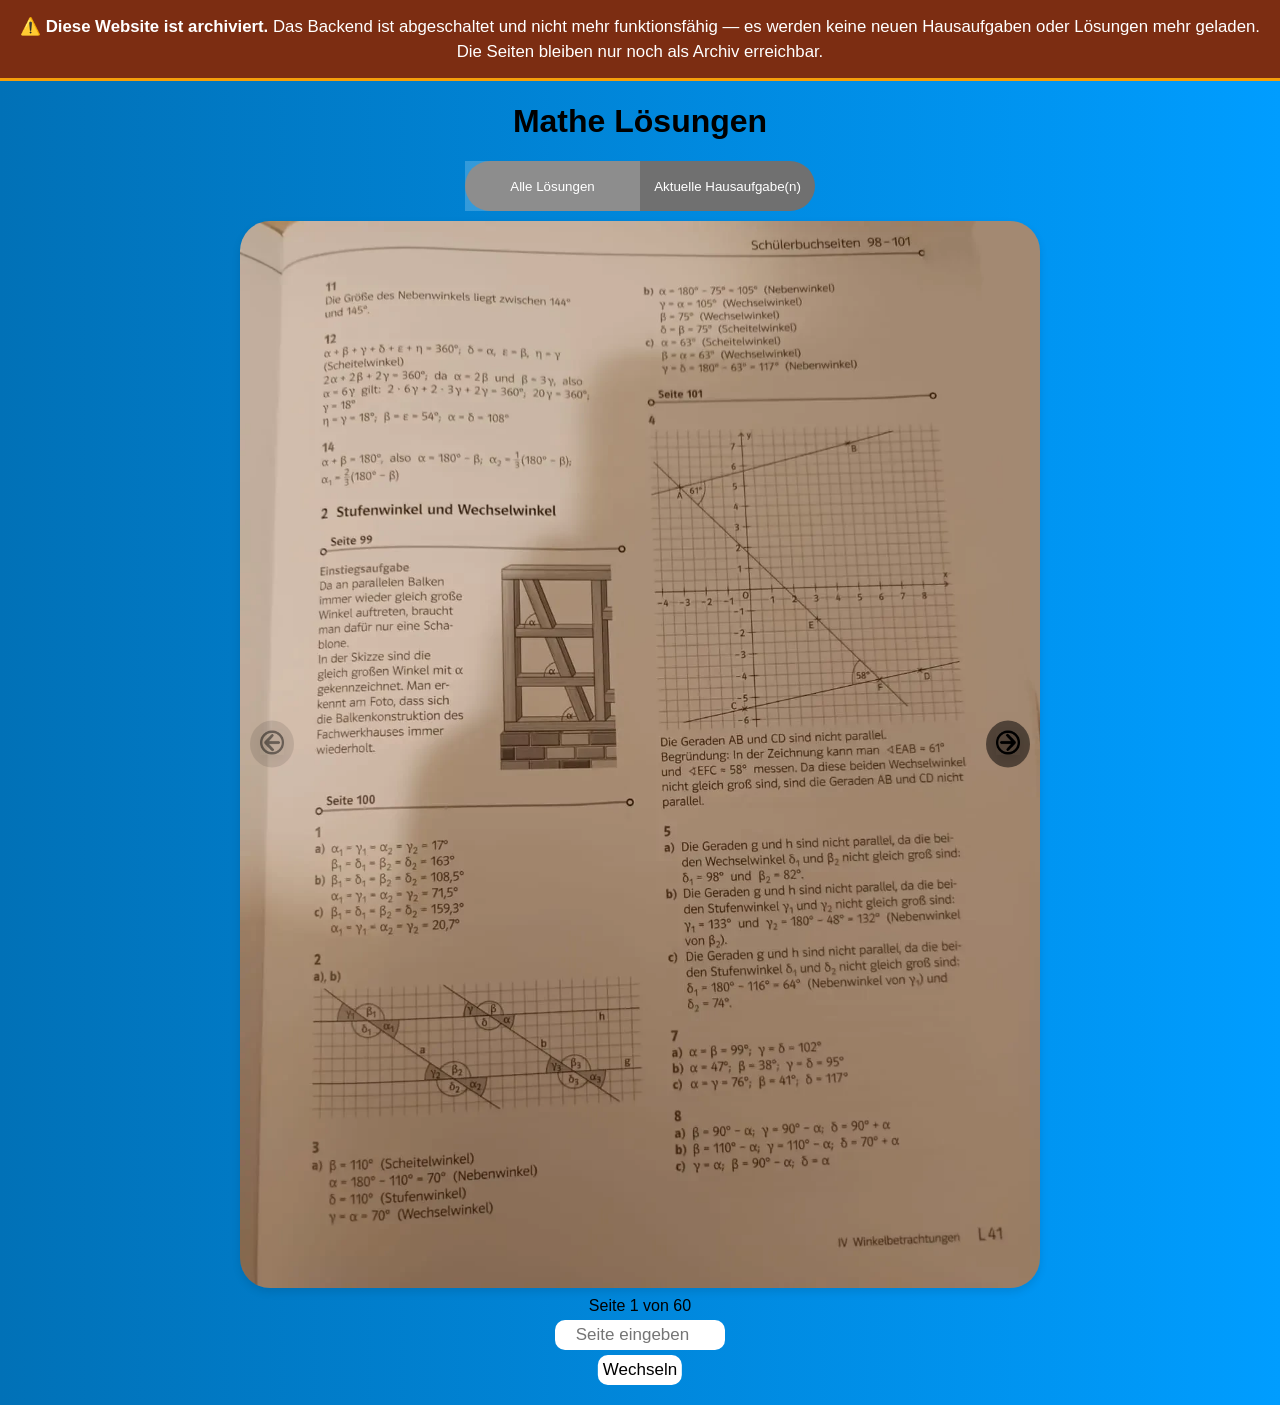
<file: web/Maths/index.html>
<!DOCTYPE html>
<html lang="de">

<head>
    <meta charset="UTF-8">
    <meta name="viewport" content="width=device-width, initial-scale=1.0">
    <title>Mathe Lösungen</title>
    <link rel="icon" href="icon.png">
    <style>
        body {
            font-family: 'Franklin Gothic Medium', 'Arial Narrow', Arial, sans-serif;
            text-align: center;
            margin: 0;
            padding: 0;
            background: linear-gradient(to right, #0171b7, #009dff);
        }

        .container {
            margin: 20px auto;
            max-width: 800px;
            position: relative;
        }

        img {
            max-width: 100%;
            height: auto;
            aspect-ratio: 3 / 4;
            border: none;
            box-shadow: 0 4px 8px rgba(0, 0, 0, 0.1);
        }

        .buttons {
            position: absolute;
            top: 50%;
            width: 100%;
            display: flex;
            justify-content: space-between;
            transform: translateY(-50%);
        }

        .buttons button {
            padding: 10px;
            border: none;
            border-radius: 50%;
            cursor: pointer;
            background-color: rgba(0, 0, 0, 0.5);
            transition: background-color 0.3s ease;
            display: flex;
            align-items: center;
            justify-content: center;
            transition: transform 0.3s ease;
            transform-origin: center;
            margin-left: 10px;
            margin-right: 10px;
        }

        .buttons button:hover {
            transform: scale(1.4);
        }

        .buttons button:disabled {
            background-color: rgba(0, 0, 0, 0.2);
            cursor: not-allowed;
        }

        button img {
            width: 24px;
            border: none;
            height: 24px;
        }

        #pageNumber {
            margin-top: 20px;
        }

        .normal {
            font-size: 17px;
            font-family: 'Franklin Gothic Medium', 'Arial Narrow', Arial, sans-serif;
            text-align: center;
            border-radius: 10px;
            border: none;
            background-color: #ffffff;
            color: black;
            padding: 5px;
        }

        .switcher {
            position: relative;
            display: flex;
            align-items: center;
            justify-content: space-between;
            margin: 10px 0;
            width: 350px;
            left: 50%;
            transform: translate(-50%);
            background-color: rgb(112, 112, 112);
            border-radius: 50px;
            height: 50px;
        }

        .switcher button {
            position: relative;
            flex: 1;
            color: white;
            text-align: center;
            margin: 0;
            background: none;
            border: none;
            cursor: pointer;
            height: 100%;
            transition: all 0.3s ease;
        }

        .switcher button:hover {
            background-color: rgba(255, 255, 255, 0.2);
        }

        #workbookImage {
            border-radius: 30px;
        }

        #loadingOverlay {
            position: fixed;
            top: 0;
            left: 0;
            width: 100%;
            height: 100%;
            background-color: rgba(0, 0, 0, 0.5);
            display: flex;
            justify-content: center;
            align-items: center;
            z-index: 1000;
        }

        .spinner {
            border: 8px solid rgba(255, 255, 255, 0.3);
            border-top: 8px solid white;
            border-radius: 50%;
            width: 50px;
            height: 50px;
            animation: spin 1s linear infinite;
        }

        @keyframes spin {
            0% {
                transform: rotate(0deg);
            }

            100% {
                transform: rotate(360deg);
            }
        }
    </style>
</head>

<body>
    <div id="archiv-banner"
        style="background:#7c2d12; color:#fff; padding:14px 20px; text-align:center; font-family:'Franklin Gothic Medium','Arial Narrow',Arial,sans-serif; font-size:1.05em; line-height:1.5; border-bottom:3px solid #f59e0b;">
        <strong>⚠️ Diese Website ist archiviert.</strong> Das Backend ist abgeschaltet und nicht mehr
        funktionsfähig &mdash; es werden keine neuen Hausaufgaben oder Lösungen mehr geladen. Die Seiten bleiben
        nur noch als Archiv erreichbar.
    </div>
    <div id="loadingOverlay" style="display: none;">
        <div class="spinner"></div>
    </div>
    <div class="container" id="container">
        <h1>Mathe Lösungen</h1>
        <div class="switcher">
            <button style="height: 100%; background-color: rgba(255, 255, 255, 0.2);">Alle Lösungen</button>
            <button onclick="tohomework()">Aktuelle Hausaufgabe(n)</button>
        </div>
        <img id="workbookImage" src=" " alt="Workbook Seite 1">
        <div class="buttons">
            <button id="prevButton" onclick="changePage(-1)" disabled>
                <span><img src="arrow-left.png" alt="Zurück"></span>
            </button>
            <button id="nextButton" onclick="changePage(1)">
                <span><img src="arrow-right.png" alt="Weiter"></span>
            </button>
        </div>
        <p id="pageNumber" style="margin: 5px;">Seite 1 von 60
        </p>
        <div class="manual-navigation">
            <input class="normal" style="width: 20%;" type="number" id="pageInput" min="1" max="77"
                placeholder="Seite eingeben">
            <button class="normal"
                style="display: block; left: 50%; position: relative; transform: translate(-50%); width: auto; margin-top: 5px; margin-bottom: 5px; cursor: pointer;"
                onclick="goToPage()">Wechseln</button>
        </div>
    </div>
    <script>
        function tohomework() {
            window.location.href = "../../maths/index.html#Archiv";
        }

        const totalPages = 60;
        let currentPage = 1;
        const preloadedImages = [];
        let imageElement, pageNumberElement, prevButton, nextButton;

        function preloadImages() {
            const preloadRange = 4;
            // Zuerst currentPage immer preladen
            if (!preloadedImages[currentPage]) {
                const img = new Image();
                img.src = `pictures/${currentPage}.webp`;
                preloadedImages[currentPage] = img;
            }
            // Dann die restlichen Seiten im Bereich preladen
            for (let i = -preloadRange; i <= preloadRange; i++) {
                const pageToPreload = currentPage + i;
                if (
                    pageToPreload > 0 &&
                    pageToPreload <= totalPages &&
                    pageToPreload !== currentPage && // currentPage wurde schon oben behandelt
                    !preloadedImages[pageToPreload]
                ) {
                    const img = new Image();
                    img.src = `pictures/${pageToPreload}.webp`;
                    preloadedImages[pageToPreload] = img; // Speichere das Bild im Array
                }
            }
        }

        function goToPage() {
            const pageInput = document.getElementById('pageInput');
            const pageNumber = parseInt(pageInput.value, 10);

            if (!isNaN(pageNumber) && pageNumber >= 1 && pageNumber <= totalPages) {
                currentPage = pageNumber;
                updatePage(); // Aktualisiere die Seite sofort
            } else {
                alert(`Bitte eine gültige Seitennummer zwischen 1 und ${totalPages} eingeben.`);
            }
        }

        // Initialisiere DOM-Elemente nur einmal
        function initializeElements() {
            imageElement = document.getElementById('workbookImage');
            pageNumberElement = document.getElementById('pageNumber');
            prevButton = document.getElementById('prevButton');
            nextButton = document.getElementById('nextButton');
        }

        function updatePage() {
            preloadImages();
            const loadingOverlay = document.getElementById('loadingOverlay');
            loadingOverlay.style.display = 'flex'; // Zeige das Lade-Overlay an

            const preloadedImage = preloadedImages[currentPage];

            if (preloadedImage) {
                const tempImage = new Image();
                tempImage.src = preloadedImage.src;

                if (tempImage.complete) {
                    imageElement.src = tempImage.src;
                    imageElement.alt = `Workbook Seite ${currentPage}`;
                    pageNumberElement.textContent = `Seite ${currentPage} von ${totalPages}`;

                    prevButton.disabled = currentPage === 1;
                    prevButton.style.opacity = currentPage === 1 ? "0.5" : "1";
                    nextButton.disabled = currentPage === totalPages;
                    nextButton.style.opacity = currentPage === totalPages ? "0.5" : "1";

                    loadingOverlay.style.display = 'none';
                } else {
                    tempImage.onload = () => {
                        imageElement.src = tempImage.src;
                        imageElement.alt = `Workbook Seite ${currentPage}`;
                        pageNumberElement.textContent = `Seite ${currentPage} von ${totalPages}`;

                        prevButton.disabled = currentPage === 1;
                        prevButton.style.opacity = currentPage === 1 ? "0.5" : "1";
                        nextButton.disabled = currentPage === totalPages;
                        nextButton.style.opacity = currentPage === totalPages ? "0.5" : "1";

                        loadingOverlay.style.display = 'none';
                    };
                }
            } else {
                loadingOverlay.style.display = 'none'; // Verstecke das Lade-Overlay, falls kein Bild vorhanden ist
            }

            // Lade die Bilder vorab, nachdem die aktuelle Seite aktualisiert wurde
            preloadImages();
        }

        function changePage(direction) {
            const newPage = currentPage + direction;
            if (newPage >= 1 && newPage <= totalPages) {
                currentPage = newPage;
                updatePage();
            }
        }

        window.onload = () => {
            initializeElements(); // Initialisiere DOM-Elemente
            updatePage(); // Zeige die erste Seite
            preloadImages(); // Lade alle Bilder vorab
        };
    </script>
</body>

</html>
</file>
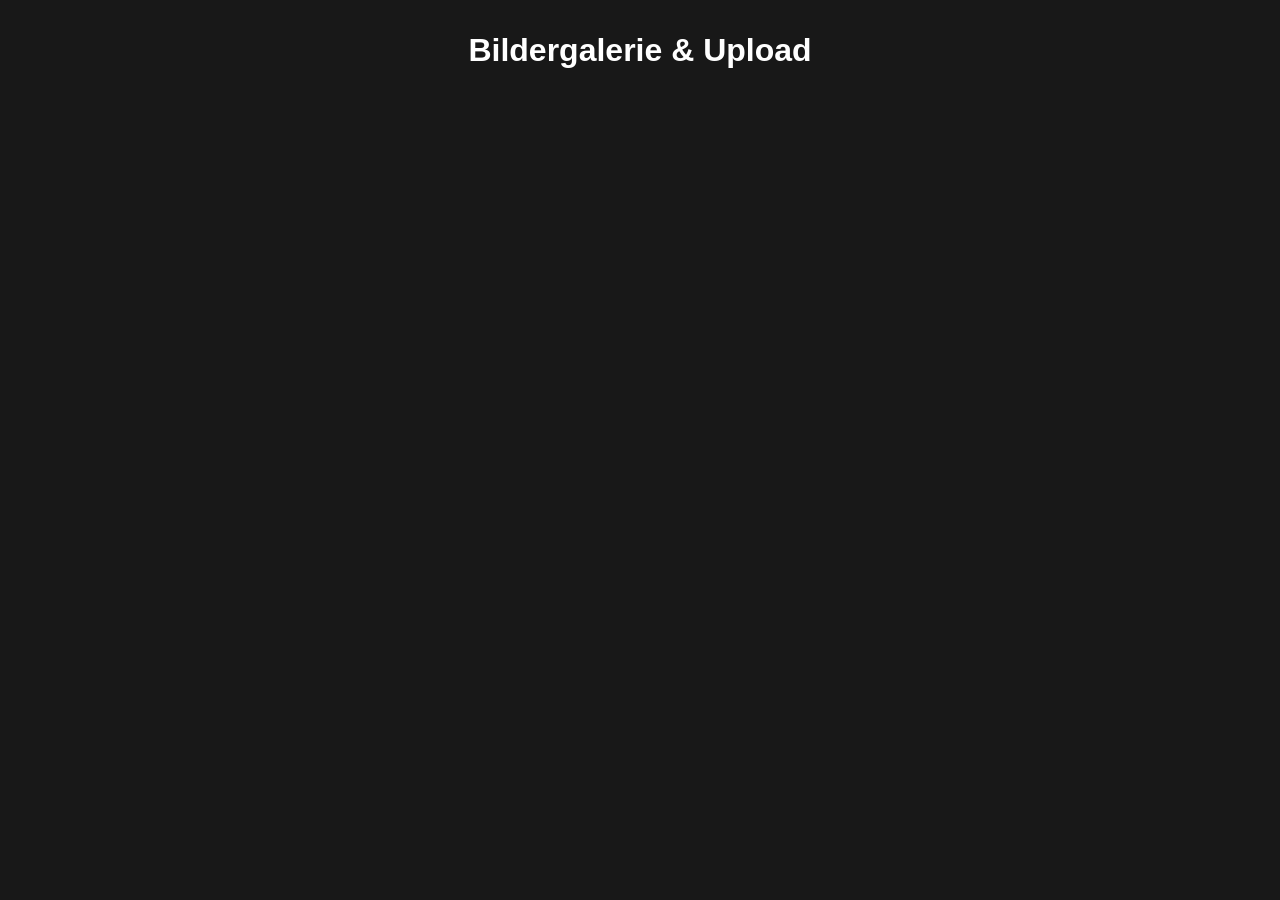
<file: Homework Editor/index2.html>
<!DOCTYPE html>
<html lang="de">

<head>
    <meta charset="UTF-8" />
    <meta name="viewport" content="width=device-width, initial-scale=1.0" />
    <title>Bildergalerie & Upload</title>
    <style>
        body {
            font-family: Arial, sans-serif;
            background: #181818;
            color: #f1f1f1;
            margin: 0;
            padding: 0;
        }

        h1 {
            text-align: center;
            margin-top: 32px;
            color: #fff;
        }

        .categories {
            display: flex;
            flex-wrap: wrap;
            justify-content: center;
            gap: 32px;
            margin: 32px auto;
            max-width: 1200px;
        }

        .category-section {
            background: #232323;
            border-radius: 12px;
            box-shadow: 0 2px 16px rgba(0, 0, 0, 0.2);
            padding: 24px 20px 20px 20px;
            min-width: 340px;
            max-width: 380px;
            flex: 1 1 340px;
            display: flex;
            flex-direction: column;
            align-items: center;
        }

        .category-title {
            font-size: 1.4em;
            margin-bottom: 12px;
            color: #ffd700;
            letter-spacing: 1px;
        }

        .image-row {
            display: flex;
            flex-wrap: wrap;
            gap: 12px;
            justify-content: center;
            margin-bottom: 16px;
        }

        .image-container {
            position: relative;
            display: inline-block;
        }

        .image-container img {
            width: 400px;
            height: auto;
            border-radius: 6px;
            box-shadow: 0 0 8px rgba(255, 255, 255, 0.12);
            display: block;
        }

        .delete-btn {
            display: none;
            position: absolute;
            top: 4px;
            right: 4px;
            background: rgba(0, 0, 0, 0.7);
            color: #fff;
            border: none;
            border-radius: 50%;
            width: 24px;
            height: 24px;
            font-size: 15px;
            cursor: pointer;
            z-index: 2;
            transition: background 0.2s;
        }

        .image-container:hover .delete-btn {
            display: block;
        }

        .no-images {
            color: #aaa;
            margin-bottom: 16px;
            font-style: italic;
        }

        .upload-form {
            display: flex;
            flex-direction: column;
            align-items: center;
            gap: 8px;
            margin-bottom: 8px;
            width: 100%;
        }

        .upload-label {
            background: #0057e7;
            color: #fff;
            padding: 8px 18px;
            border-radius: 6px;
            cursor: pointer;
            font-size: 1em;
            transition: background 0.2s;
            border: none;
            margin-bottom: 0;
            margin-top: 0;
            text-align: center;
        }

        .upload-label:hover {
            background: #003eaa;
        }

        .upload-input {
            display: none;
        }

        .status {
            font-size: 0.98em;
            color: #ffd700;
            min-height: 18px;
            margin-top: 2px;
            margin-bottom: 0;
            text-align: center;
        }
    </style>
</head>

<body>
    <h1>Bildergalerie & Upload</h1>
    <div class="categories" id="categories"></div>
    <script type="module">
        import { createClient } from "https://esm.sh/@supabase/supabase-js@2";

        const supabaseUrl = 'https://xmyszcahhvgcrwjyqdsq.supabase.co';
        let supabaseKey // NICHT EXISITIEREND
        const supabase = createClient(supabaseUrl, supabaseKey);
        const bucket = 'bilder';
        const categories = ["Deutsch", "Englisch", "Mathe"];

        const categoriesDiv = document.getElementById('categories');

        function createCategorySection(category) {
            const section = document.createElement('div');
            section.className = 'category-section';
            section.id = `section-${category}`;

            const title = document.createElement('div');
            title.className = 'category-title';
            title.textContent = category;
            section.appendChild(title);

            const imagesDiv = document.createElement('div');
            imagesDiv.className = 'image-row';
            imagesDiv.id = `images-${category}`;
            section.appendChild(imagesDiv);

            const noImages = document.createElement('div');
            noImages.className = 'no-images';
            noImages.id = `no-images-${category}`;
            noImages.style.display = 'none';
            noImages.textContent = 'Keine Bilder vorhanden.';
            section.appendChild(noImages);

            // Upload-Formular
            const uploadForm = document.createElement('form');
            uploadForm.className = 'upload-form';
            uploadForm.enctype = 'multipart/form-data';
            uploadForm.onsubmit = (e) => { e.preventDefault(); };

            const uploadLabel = document.createElement('label');
            uploadLabel.className = 'upload-label';
            uploadLabel.textContent = 'Bilder hochladen';
            uploadLabel.htmlFor = `upload-input-${category}`;

            const uploadInput = document.createElement('input');
            uploadInput.type = 'file';
            uploadInput.accept = 'image/*';
            uploadInput.multiple = true;
            uploadInput.className = 'upload-input';
            uploadInput.id = `upload-input-${category}`;

            uploadLabel.appendChild(uploadInput);
            uploadForm.appendChild(uploadLabel);

            // --- Button für Zwischenablage-Upload ---
            const clipboardBtn = document.createElement('button');
            clipboardBtn.type = 'button';
            clipboardBtn.className = 'upload-label';
            clipboardBtn.style.marginTop = '0';
            clipboardBtn.style.marginBottom = '0';
            clipboardBtn.textContent = 'Bild aus Zwischenablage hochladen';
            uploadForm.appendChild(clipboardBtn);

            const statusDiv = document.createElement('div');
            statusDiv.className = 'status';
            statusDiv.id = `status-${category}`;
            uploadForm.appendChild(statusDiv);

            uploadInput.addEventListener('change', async (e) => {
                const files = Array.from(e.target.files);
                if (files.length === 0) return;
                statusDiv.textContent = 'Bilder werden hochgeladen...';
                uploadLabel.style.pointerEvents = 'none';
                uploadLabel.style.opacity = '0.7';
                clipboardBtn.disabled = true;
                let uploadedCount = 0;
                for (const file of files) {
                    const { error } = await supabase.storage.from(bucket).upload(`${category}/${file.name}`, file, { upsert: true });
                    if (!error) uploadedCount++;
                }
                if (uploadedCount > 0) {
                    statusDiv.textContent = `${uploadedCount} Bild(er) erfolgreich hochgeladen!`;
                } else {
                    statusDiv.textContent = 'Fehler beim Hochladen.';
                }
                uploadLabel.style.pointerEvents = '';
                uploadLabel.style.opacity = '';
                clipboardBtn.disabled = false;
                uploadInput.value = '';
                await loadImagesForCategory(category);
            });

            // --- Event für Zwischenablage-Button ---
            clipboardBtn.addEventListener('click', async () => {
                statusDiv.textContent = '';
                clipboardBtn.disabled = true;
                uploadLabel.style.pointerEvents = 'none';
                uploadLabel.style.opacity = '0.7';
                try {
                    const clipboardItems = await navigator.clipboard.read();
                    let foundImage = false;
                    for (const item of clipboardItems) {
                        for (const type of item.types) {
                            if (type.startsWith('image/')) {
                                foundImage = true;
                                const blob = await item.getType(type);
                                const fileName = `clipboard_${Date.now()}.${type.split('/')[1]}`;
                                const { error } = await supabase.storage.from(bucket).upload(`${category}/${fileName}`, blob, { upsert: true });
                                if (error) {
                                    statusDiv.textContent = 'Fehler beim Hochladen: ' + error.message;
                                } else {
                                    statusDiv.textContent = 'Bild aus Zwischenablage erfolgreich hochgeladen!';
                                    await loadImagesForCategory(category);
                                }
                                break;
                            }
                        }
                        if (foundImage) break;
                    }
                    if (!foundImage) {
                        statusDiv.textContent = 'Keine Bilddaten in der Zwischenablage gefunden.';
                    }
                } catch (err) {
                    statusDiv.textContent = 'Fehler beim Zugriff auf die Zwischenablage.';
                }
                clipboardBtn.disabled = false;
                uploadLabel.style.pointerEvents = '';
                uploadLabel.style.opacity = '';
            });

            section.appendChild(uploadForm);
            return section;
        }

        async function loadImagesForCategory(category) {
            const imagesDiv = document.getElementById(`images-${category}`);
            const noImages = document.getElementById(`no-images-${category}`);
            imagesDiv.innerHTML = '';
            noImages.style.display = 'none';
            const { data: files, error } = await supabase.storage.from(bucket).list(category, {
                limit: 100,
                offset: 0,
                sortBy: { column: 'name', order: 'asc' }
            });
            if (error || !files) {
                noImages.textContent = 'Fehler beim Laden der Bilder.';
                noImages.style.display = 'block';
                return;
            }
            const imageFiles = files.filter(file => /\.(jpg|jpeg|png|gif|webp|bmp)$/i.test(file.name));
            if (imageFiles.length === 0) {
                noImages.textContent = 'Keine Bilder vorhanden.';
                noImages.style.display = 'block';
                return;
            }
            for (const file of imageFiles) {
                const publicUrl = `${supabaseUrl}/storage/v1/object/public/${bucket}/${category}/${file.name}`;
                const container = document.createElement('div');
                container.className = 'image-container';
                const img = document.createElement('img');
                img.src = publicUrl;
                img.alt = file.name;
                const btn = document.createElement('button');
                btn.className = 'delete-btn';
                btn.title = 'Bild löschen';
                btn.innerHTML = '🗑️';
                btn.addEventListener('click', async (e) => {
                    e.stopPropagation();
                    if (!confirm(`Willst du das Bild "${file.name}" wirklich löschen?`)) return;
                    btn.disabled = true;
                    btn.innerHTML = '...';
                    const { error } = await supabase.storage.from(bucket).remove([`${category}/${file.name}`]);
                    if (error) {
                        alert('Fehler beim Löschen: ' + error.message);
                        btn.disabled = false;
                        btn.innerHTML = '🗑️';
                    } else {
                        container.remove();
                        await loadImagesForCategory(category);
                    }
                });
                container.appendChild(img);
                container.appendChild(btn);
                imagesDiv.appendChild(container);
            }
        }

        // Initialisierung
        for (const category of categories) {
            const section = createCategorySection(category);
            categoriesDiv.appendChild(section);
            loadImagesForCategory(category);
        }
    </script>
</body>

</html>
</file>
